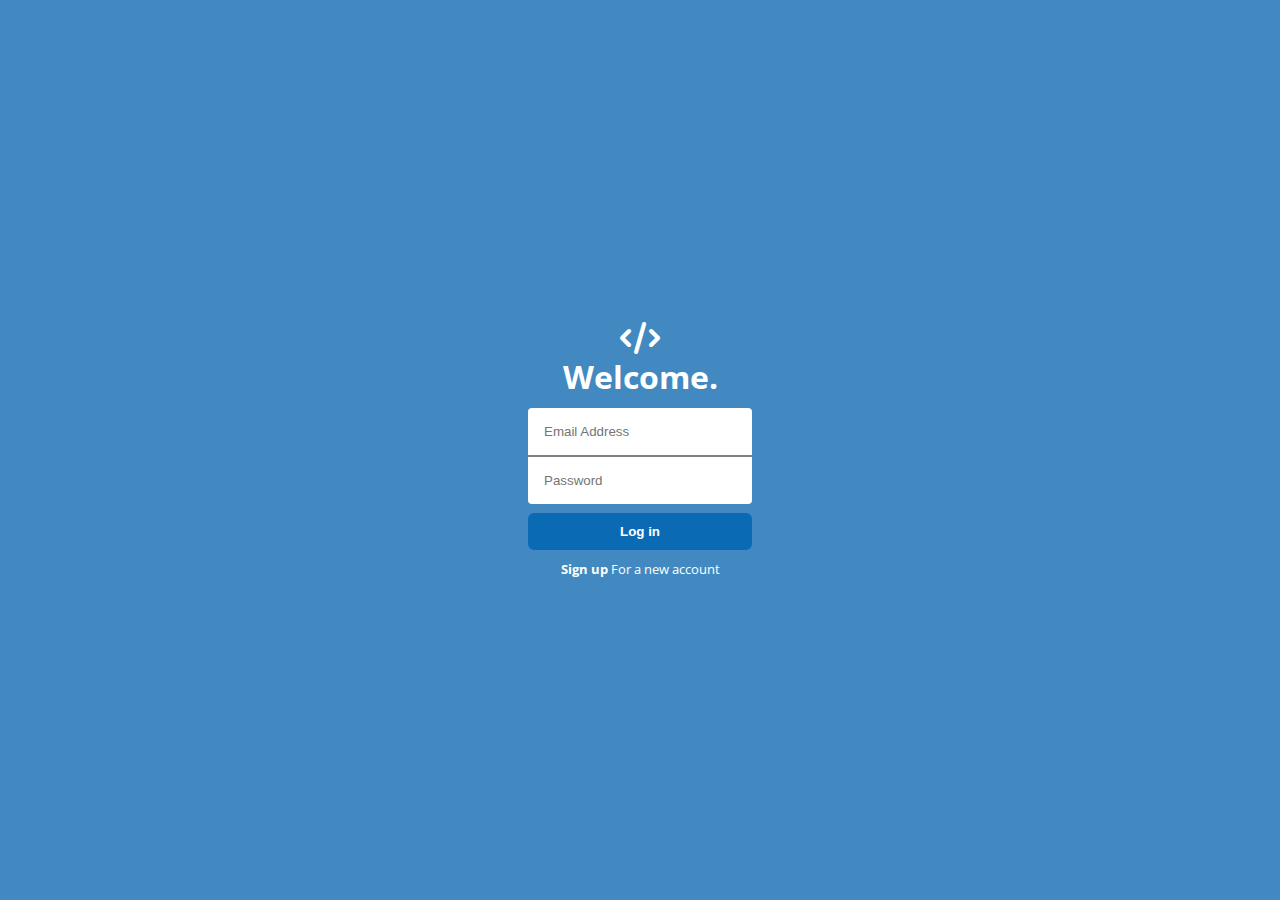
<file: Login-Form/index.html>
<!DOCTYPE html>
<html lang="en">

<head>
    <meta charset="UTF-8">
    <meta http-equiv="X-UA-Compatible" content="IE=edge">
    <meta name="viewport" content="width=device-width, initial-scale=1.0">
    <title>Project: HTML/CSS Conversion</title>
    <!-- custom css -->
    <link rel="stylesheet" href="style.css">

    <!-- google fonts -->
    <link rel="preconnect" href="https://fonts.googleapis.com">
    <link rel="preconnect" href="https://fonts.gstatic.com" crossorigin>
    <link href="https://fonts.googleapis.com/css2?family=Open+Sans:wght@300;400;500;600;700&display=swap"
        rel="stylesheet">

    <!-- font awesome -->
    <link rel="stylesheet" href="https://cdnjs.cloudflare.com/ajax/libs/font-awesome/6.0.0-beta3/css/all.min.css">
</head>

<body>
    <div class="container">
        <span><i class="fas fa-code"></i></span>
        <h1>Welcome.</h1>
        <div class="input-box">
            <input type="text" id="textInput" placeholder="Email Address">
            <input type="text" id="passInput" placeholder="Password">
        </div>
        <button class="loginBtn">Log in</button>
        <h5><a href="#">Sign up</a> For a new account</h5>
    </div>
</body>

</html>
</file>
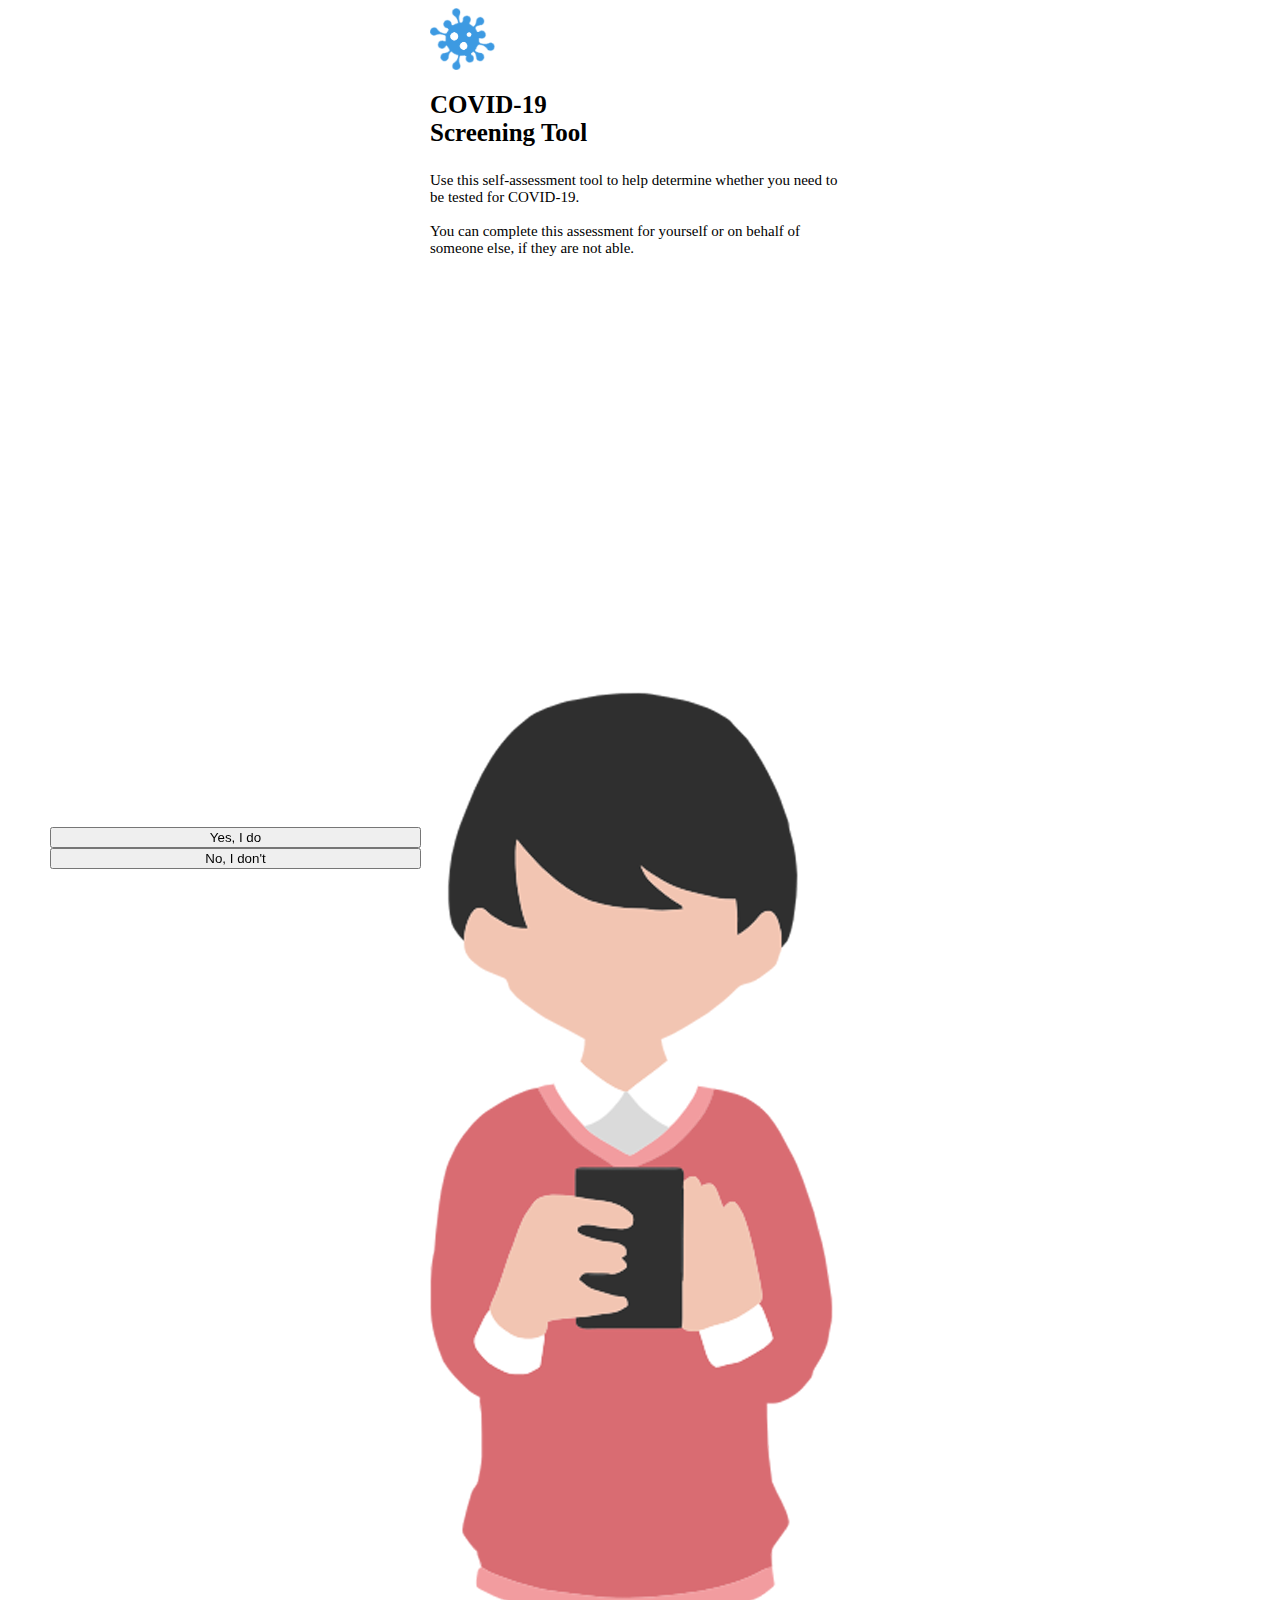
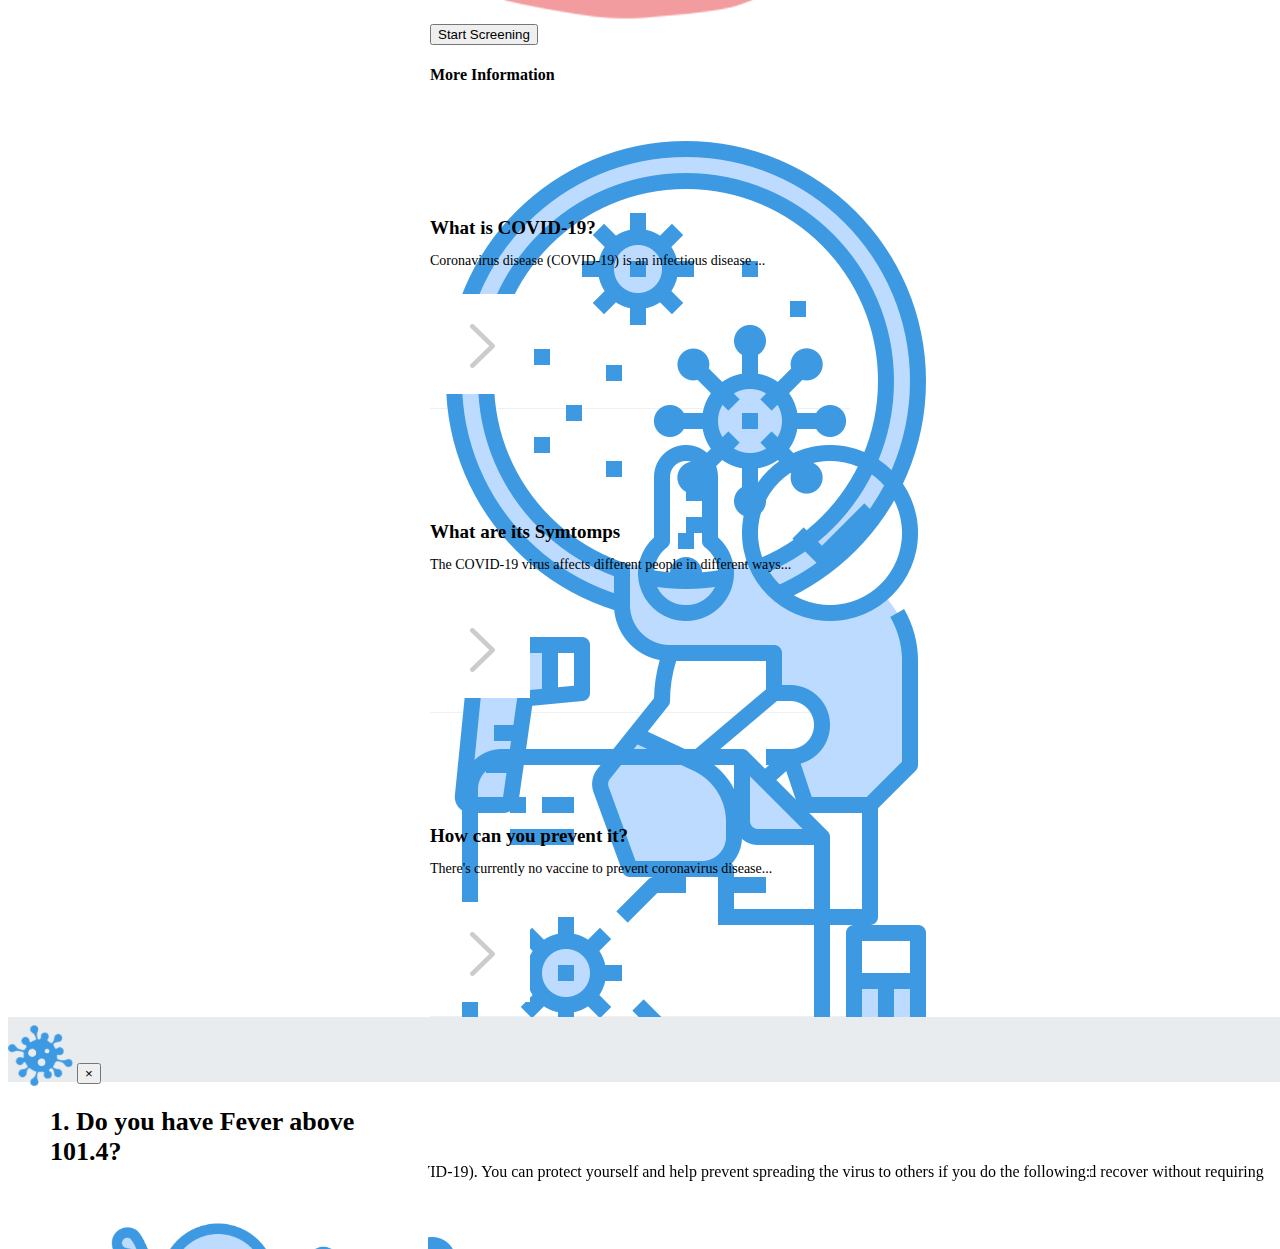
<file: Screening App/index.html>
<!DOCTYPE html>
<html lang="en">

<head>
    <meta charset="UTF-8">
    <meta http-equiv="X-UA-Compatible" content="IE=edge">
    <meta name="viewport" content="width=device-width, initial-scale=1.0">
    <title>Document</title>
    <link rel="stylesheet" href="https://cdn.jsdelivr.net/npm/bootstrap@4.5.3/dist/css/bootstrap.min.css"
        integrity="sha384-TX8t27EcRE3e/ihU7zmQxVncDAy5uIKz4rEkgIXeMed4M0jlfIDPvg6uqKI2xXr2" crossorigin="anonymous">
    <script src="https://code.jquery.com/jquery-3.5.1.slim.min.js"
        integrity="sha384-DfXdz2htPH0lsSSs5nCTpuj/zy4C+OGpamoFVy38MVBnE+IbbVYUew+OrCXaRkfj"
        crossorigin="anonymous"></script>
    <script src="https://cdn.jsdelivr.net/npm/bootstrap@4.5.3/dist/js/bootstrap.bundle.min.js"
        integrity="sha384-ho+j7jyWK8fNQe+A12Hb8AhRq26LrZ/JpcUGGOn+Y7RsweNrtN/tE3MoK7ZeZDyx"
        crossorigin="anonymous"></script>
    <link rel="stylesheet" href="css/custom.css">
</head>

<body>
    <div class="jumbotron text-left text-left">
        <div class="container">
            <div class="row header">
                <div class="col-8">
                    <img src="img/logo.png" class="img-logo" />
                    <h3>COVID-19<br />Screening Tool</h3>
                    <p>
                        Use this self-assessment tool to help determine whether you need
                        to be tested for COVID-19.<br /><br />You can complete this
                        assessment for yourself or on behalf of someone else, if they are
                        not able.
                    </p>
                </div>
                <div class="col-4">
                    <img src="img/covid19screen.png" class="img-fluid img-person" />
                </div>
            </div>
            <div class="row">
                <button type="button" class="btn btn-primary btn-lg btn-block" data-toggle="modal"
                    data-target="#screening" onClick="startScreen()">
                    Start Screening
                </button>
            </div>
        </div>
    </div>
    <div class="container">
        <div class="row list-header">
            <div class="col-12">
                <h4>More Information</h4>
            </div>
        </div>

        <div class="row list" data-toggle="modal" data-target="#covid">
            <div class="col-10">
                <div class="row">
                    <div class="col-4">
                        <div class="icon-round">
                            <img src="img/virus.png" class="img-fluid" />
                        </div>
                    </div>
                    <div class="col-8 pr-0 pl-0">
                        <h5>What is COVID-19?</h5>
                        <p>Coronavirus disease (COVID-19) is an infectious disease ...</p>
                    </div>
                </div>
            </div>
            <div class="col-2">
                <img src="img/icon-arrow.png" class="img-fluid img-arrow" />
            </div>
        </div>

        <div class="row list" data-toggle="modal" data-target="#symtomps">
            <div class="col-10">
                <div class="row">
                    <div class="col-4">
                        <div class="icon-round">
                            <img src="img/symptoms.png" class="img-fluid" />
                        </div>
                    </div>
                    <div class="col-8 pr-0 pl-0">
                        <h5>What are its Symtomps</h5>
                        <p>
                            The COVID-19 virus affects different people in different ways...
                        </p>
                    </div>
                </div>
            </div>
            <div class="col-2">
                <img src="img/icon-arrow.png" class="img-fluid img-arrow" />
            </div>
        </div>
        <div class="row list" data-toggle="modal" data-target="#prevent">
            <div class="col-10">
                <div class="row">
                    <div class="col-4">
                        <div class="icon-round">
                            <img src="img/prevent.png" class="img-fluid" />
                        </div>
                    </div>
                    <div class="col-8 pr-0 pl-0">
                        <h5>How can you prevent it?</h5>
                        <p>
                            There's currently no vaccine to prevent coronavirus disease...
                        </p>
                    </div>
                </div>
            </div>
            <div class="col-2">
                <img src="img/icon-arrow.png" class="img-fluid img-arrow" />
            </div>
        </div>
    </div>

    <!-- Modal For Covid-19-->
    <div class="modal fade" id="covid" data-backdrop="static" data-keyboard="false" tabindex="-1"
        aria-labelledby="staticBackdropLabel" aria-hidden="true">
        <div class="modal-dialog">
            <div class="modal-content">
                <div class="modal-header">
                    <img src="img/logo.png" class="img-logo" />
                    <button type="button" class="close" data-dismiss="modal" aria-label="Close">
                        <span aria-hidden="true">&times;</span>
                    </button>
                </div>
                <div class="modal-body">
                    <h3>COVID-19</h3>

                    <p>
                        Coronavirus disease (COVID-19) is an infectious disease caused
                        by a new virus.
                    </p>
                    <p>
                        The disease causes respiratory illness (like the flu) with
                        symptoms such as a cough, fever, and in more severe cases,
                        difficulty breathing. You can protect yourself by washing your
                        hands frequently, avoiding touching your face, and avoiding
                        close contact (1 meter or 3 feet) with people who are unwell.
                    </p>

                    <h5>How it spreads</h5>
                    <p>
                        Coronavirus disease spreads primarily through contact with an
                        infected person when they cough or sneeze. It also spreads
                        when a person touches a surface or object that has the virus
                        on it, then touches their eyes, nose, or mouth.
                    </p>

                    <a target="_blank" rel="noopener"
                        href="https://www.who.int/emergencies/diseases/novel-coronavirus-2019"
                        aria-label="Learn more on who.int: Overview">Learn more on who.int →</a>

                </div>

            </div>
        </div>
    </div>

    <!-- Modal For Symtomps -->
    <div class="modal fade" id="symtomps" data-backdrop="static" data-keyboard="false" tabindex="-1"
        aria-labelledby="staticBackdropLabel" aria-hidden="true">
        <div class="modal-dialog modal-dialog-scrollable">
            <div class="modal-content ">
                <div class="modal-header">
                    <img src="img/logo.png" class="img-logo" />
                    <button type="button" class="close" data-dismiss="modal" aria-label="Close">
                        <span aria-hidden="true">&times;</span>
                    </button>
                </div>
                <div class="modal-body">
                    <h3>Symptoms</h3>
                    <p>
                        The COVID-19 virus affects different people in different ways.
                        COVID-19 is a respiratory disease and most infected people
                        will develop mild to moderate symptoms and recover without
                        requiring special treatment. People who have underlying
                        medical conditions and those over 60 years old have a higher
                        risk of developing severe disease and death.
                    </p>

                    <h5>Common symptoms include:</h5>
                    <ul class="p-0 m-0 list-unstyled item-list">
                        <li>
                            <div class="row">
                                <div class="col-3 my-auto">
                                    <img src="img/1.png" class="img-fluid" />
                                </div>
                                <div class="col-9 my-auto">
                                    Fever and body aches
                                </div>
                            </div>
                        </li>
                        <li>
                            <div class="row">
                                <div class="col-3 my-auto">
                                    <img src="img/2.png" class="img-fluid" />
                                </div>
                                <div class="col-9 my-auto">
                                    Dry Cough
                                </div>
                            </div>
                        </li>
                        <li>
                            <div class="row">
                                <div class="col-3 my-auto">
                                    <img src="img/tirdeness.png" class="img-fluid" />
                                </div>
                                <div class="col-9 my-auto">
                                    Tiredness
                                </div>
                            </div>
                        </li>
                    </ul>

                    <h5>Other symptoms include:</h5>
                    <ul class="p-0 m-0 list-unstyled item-list">
                        <li>
                            <div class="row">
                                <div class="col-3 my-auto">
                                    <img src="img/8.png" class="img-fluid" />
                                </div>
                                <div class="col-9 my-auto">
                                    Pains and aches
                                </div>
                            </div>
                        </li>
                        <li>
                            <div class="row">
                                <div class="col-3 my-auto">
                                    <img src="img/thorat.png" class="img-fluid" />
                                </div>
                                <div class="col-9 my-auto">
                                    Sore throat
                                </div>
                            </div>
                        </li>
                        <li>
                            <div class="row">
                                <div class="col-3 my-auto">
                                    <img src="img/4.png" class="img-fluid" />
                                </div>
                                <div class="col-9 my-auto">
                                    Shortness of breath
                                </div>
                            </div>
                        </li>
                        <li>
                            <div class="row">
                                <div class="col-3 my-auto">
                                    <img src="img/intestine.png" class="img-fluid" />
                                </div>
                                <div class="col-9 my-auto">
                                    Very few people will report diarrhoea, nausea or a runny
                                    nose.
                                </div>
                            </div>
                        </li>
                    </ul>

                    <p>
                        People with mild symptoms who are otherwise healthy should
                        self-isolate and contact their medical provider or a COVID-19
                        information line for advice on testing and referral. People
                        with fever, cough or difficulty breathing should call their
                        doctor and seek medical attention.
                    </p>
                </div>

            </div>
        </div>
    </div>

    <!-- Modal Prevention -->
    <div class="modal fade" id="prevent" data-backdrop="static" data-keyboard="false" tabindex="-1"
        aria-labelledby="staticBackdropLabel" aria-hidden="true">
        <div class="modal-dialog modal-dialog-scrollable">
            <div class="modal-content">
                <div class="modal-header">
                    <img src="img/logo.png" class="img-logo" />
                    <button type="button" class="close" data-dismiss="modal" aria-label="Close">
                        <span aria-hidden="true">&times;</span>
                    </button>
                </div>
                <div class="modal-body">
                    <h3>Prevention</h3>
                    <p>
                        There's currently no vaccine to prevent coronavirus disease
                        (COVID-19). You can protect yourself and help prevent
                        spreading the virus to others if you do the following:
                    </p>

                    <ul class="p-0 m-0 list-unstyled item-list">
                        <li>
                            <div class="row">
                                <div class="col-3 my-auto">
                                    <img src="img/hands.png" class="img-fluid">
                                </div>
                                <div class="col-9 my-auto">
                                    Wash your hands regularly with soap and water, or clean
                                    them with alcohol-based hand rub.
                                </div>
                            </div>
                        </li>
                        <li>
                            <div class="row">
                                <div class="col-3 my-auto">
                                    <img src="img/distance.png" class="img-fluid">
                                </div>
                                <div class="col-9 my-auto">
                                    Maintain at least 1 metre distance between you and
                                    people coughing or sneezing.
                                </div>
                            </div>
                        </li>
                        <li>
                            <div class="row">
                                <div class="col-3 my-auto">
                                    <img src="img/away.png" class="img-fluid">
                                </div>
                                <div class="col-9 my-auto">
                                    To help prevent infections, keep your hands away from
                                    your eyes, nose, and mouth.
                                </div>
                            </div>
                        </li>
                        <li>
                            <div class="row">
                                <div class="col-3 my-auto">
                                    <img src="img/cover.png" class="img-fluid">
                                </div>
                                <div class="col-9 my-auto">
                                    Cover your mouth and nose when coughing or sneezing.
                                </div>
                            </div>
                        </li>
                        <li>
                            <div class="row">
                                <div class="col-3 my-auto">
                                    <img src="img/home.png" class="img-fluid">
                                </div>
                                <div class="col-9 my-auto">
                                    Stay home if you feel unwell. Staying home right now
                                    isn't just about keeping you and your family safe—it's
                                    about helping to save the lives of others.
                                </div>
                            </div>
                        </li>
                        <li>
                            <div class="row">
                                <div class="col-3 my-auto">
                                    <img src="img/lungs.png" class="img-fluid">
                                </div>
                                <div class="col-9 my-auto">
                                    Refrain from smoking and other activities that weaken
                                    the lungs.
                                </div>
                            </div>
                        </li>
                        <li>
                            <div class="row">
                                <div class="col-3 my-auto">
                                    <img src="img/physica.png" class="img-fluid">
                                </div>
                                <div class="col-9 my-auto">
                                    Practice physical distancing by avoiding unnecessary
                                    travel and staying away from large groups of people.
                                </div>
                            </div>
                        </li>
                    </ul>
                </div>

            </div>
        </div>
    </div>

    <!-- Modal For Screening-->
    <div class="modal fade" id="screening" data-backdrop="static" data-keyboard="false" tabindex="-1"
        aria-labelledby="staticBackdropLabel" aria-hidden="true">
        <div class="modal-dialog">
            <div class="modal-content">
                <div class="modal-header">
                    <img src="img/logo.png" class="img-logo" />
                    <button type="button" class="close" data-dismiss="modal" aria-label="Close">
                        <span aria-hidden="true">&times;</span>
                    </button>
                </div>
                <div class="modal-body">
                    <div class="container question">


                        <div class="row q1 active">

                            <h3>1. Do you have Fever above 101.4?</h3>
                            <img src="img/1.png" alt="">
                            <div class="bottom-question">
                                <button onclick="recordAnswers(1, 1, 2)" class="btn btn-primary btn-lg btn-block"> Yes,
                                    I do</button>
                                <button onclick="recordAnswers(1, 2, 2)" class="btn btn-primary btn-lg btn-block"> No, I
                                    don't</button>
                            </div>
                        </div>
                        <div class="row q2">

                            <h3>2. Do you have Cough - (Dry Cough)?</h3>
                            <img src="img/2.png" alt="">
                            <div class="bottom-question">
                                <button onclick="recordAnswers(2, 1, 3)" class="btn btn-primary btn-lg btn-block"> Yes,
                                    I do</button>
                                <button onclick="recordAnswers(2, 2, 3)" class="btn btn-primary btn-lg btn-block"> No, I
                                    don't</button>
                            </div>
                        </div>
                        <div class="row q3">

                            <h3>3. Do you have Cough - (Wet Cough)?</h3>
                            <img src="img/3.png" alt="">
                            <div class="bottom-question">
                                <button onclick="recordAnswers(3, 1, 4)" class="btn btn-primary btn-lg btn-block"> Yes,
                                    I do</button>
                                <button onclick="recordAnswers(3, 2, 4)" class="btn btn-primary btn-lg btn-block"> No, I
                                    don't</button>
                            </div>
                        </div>
                        <div class="row q4">

                            <h3>4. Do you have Shortness of Breath?</h3>
                            <img src="img/4.png" alt="">
                            <div class="bottom-question">
                                <button onclick="recordAnswers(4, 1, 5)" class="btn btn-primary btn-lg btn-block"> Yes,
                                    I do</button>
                                <button onclick="recordAnswers(4, 2, 5)" class="btn btn-primary btn-lg btn-block"> No, I
                                    don't</button>
                            </div>
                        </div>
                        <div class="row q5">

                            <h3>5. Do you have Flu?</h3>
                            <img src="img/5.png" alt="">
                            <div class="bottom-question">
                                <button onclick="recordAnswers(5, 1, 6)" class="btn btn-primary btn-lg btn-block"> Yes,
                                    I do</button>
                                <button onclick="recordAnswers(5, 2, 6)" class="btn btn-primary btn-lg btn-block"> No, I
                                    don't</button>
                            </div>
                        </div>
                        <div class="row q6">

                            <h3>6. Have you travelled abroad in the last 15 days?</h3>
                            <img src="img/6.png" alt="">
                            <div class="bottom-question">
                                <button onclick="recordAnswers(6, 1, 7)" class="btn btn-primary btn-lg btn-block"> Yes,
                                    I do</button>
                                <button onclick="recordAnswers(6, 2, 7)" class="btn btn-primary btn-lg btn-block"> No, I
                                    don't</button>
                            </div>
                        </div>
                        <div class="row q7">

                            <h3>7. Have you been in contact with any person who has recently
                                travelled internationally?</h3>
                            <img src="img/7.png" alt="">
                            <div class="bottom-question">
                                <button onclick="recordAnswers(7, 1, 8)" class="btn btn-primary btn-lg btn-block"> Yes,
                                    I
                                    do</button>
                                <button onclick="recordAnswers(7, 2, 8)" class="btn btn-primary btn-lg btn-block"> No, I
                                    don't</button>
                            </div>
                        </div>
                        <div class="row q8">

                            <h3>8. Do you have chest infection?</h3>
                            <img src="img/8.png" alt="">
                            <div onclick="recordAnswers(8, 1, 9)" class="bottom-question">
                                <button class="btn btn-primary btn-lg btn-block"> Yes, I
                                    do</button>
                                <button onclick="recordAnswers(8, 2, 9)" class="btn btn-primary btn-lg btn-block"> No, I
                                    don't</button>
                            </div>
                        </div>
                        <div class="row q9">

                            <h3>9. Is your age more than or equal to 60 years of age?</h3>
                            <img src="img/9.png" alt="">
                            <div class="bottom-question">
                                <button onclick="recordAnswers(9, 1, 10)" class="btn btn-primary btn-lg btn-block"> Yes,
                                    I
                                    do</button>
                                <button onclick="recordAnswers(9, 2, 10)" class="btn btn-primary btn-lg btn-block"> No,
                                    I
                                    don't</button>
                            </div>
                        </div>
                        <div class="row q10">

                            <h3>10. Due to Co-morbidities, do you take any medicine?
                            </h3>
                            <img src="img/10.png" alt="">
                            <div class="bottom-question">
                                <button onclick="recordAnswers(10, 1, 0)" class="btn btn-primary btn-lg btn-block">
                                    Yes, I do</button>
                                <button onclick="recordAnswers(10, 2, 0)" class="btn btn-primary btn-lg btn-block">
                                    No, I don't</button>
                            </div>
                        </div>
                        <div class="row result1 ">
                            <h3>
                                Result 1: High Probability of Corona!
                            </h3>
                            <p>
                                <br>1. Isolate From Others
                                <br>2. Rest and Take Care
                                <br>3. Call Work Health Providers
                                <br>4. Monitor Symptoms
                                <br>5. Talk to Someone About Testing
                                <br>6. Follow Govt Instructions
                                <br>As of now, your answers suggest that you may need testing. If anything changes, take
                                the
                                questionnaire again.
                            </p>
                        </div>
                        <div class="row result2">
                            <h3>
                                Result 2: Suspected for Corona!
                            </h3>
                            <p>
                                1. Isolate From Others
                                <br>2. Rest and Take Care
                                <br>3. Call Work Health Providers
                                <br>4. Monitor Symptoms
                                <br>5. Talk to Someone About Testing
                                <br>6. Follow Govt Instructions
                                <br>As of now, your answers suggest that you may need testing. If anything changes, take
                                the
                                questionnaire again.
                            </p>

                        </div>
                        <div class="row result3">
                            <h3>
                                Result 3: You are all Good!
                            </h3>
                            <p>
                                <br>1. No Test Needed At This Time
                                <br>2. Maintain Social Distance
                                <br>3. Avoid groups of people and keep six feet apart from anyone who’s not part of the
                                household. Especially avoid those showing symptoms.
                                <br>As of now, their answers suggest they do not need to get tested. If anything
                                changes,
                                take the questionnaire again.
                            </p>
                        </div>

                    </div>
                </div>
            </div>

        </div>
    </div>
    </div>
    <script>
        var answers = [];
        function recordAnswers(qno, ans, nqno) {
            answers[qno] = ans;
            if (nqno > 0) {
                jQuery('.question .row').removeClass("active");
                jQuery('.q' + nqno).addClass("active");
            }
            else {
                q1 = answers[1];
                q2 = answers[2];
                q3 = answers[3];
                q4 = answers[4];
                q5 = answers[5];
                q6 = answers[6];
                q7 = answers[7];
                q8 = answers[8];
                q9 = answers[9];
                q10 = answers[10];
                if ((q1, q2, q4, q8, q9, q6 == 1) && (q3, q5, q7, q10 == 1 || 2)) {
                    jQuery('.question .row').removeClass("active");
                    jQuery('.result1').addClass("active");
                } else if ((q2, q1, q4 == 1) && (q3, q6, q5, q7, q10 == 1 || 2) && (q8, q9 == 1 || 2)) {
                    jQuery('.question .row').removeClass("active");
                    jQuery('.result2').addClass("active");
                }
                else {
                    jQuery('.question .row').removeClass("active");
                    jQuery('.result3').addClass("active");
                }


            }
        }
        function startScreen() {
            jQuery('.row').removeClass("active");
            jQuery('.result1').removeClass("active");
            jQuery('.result2').removeClass("active");
            jQuery('.result3').removeClass("active");
            jQuery('.q1').addClass("active");
        }
    </script>

</body>

</html>
</file>
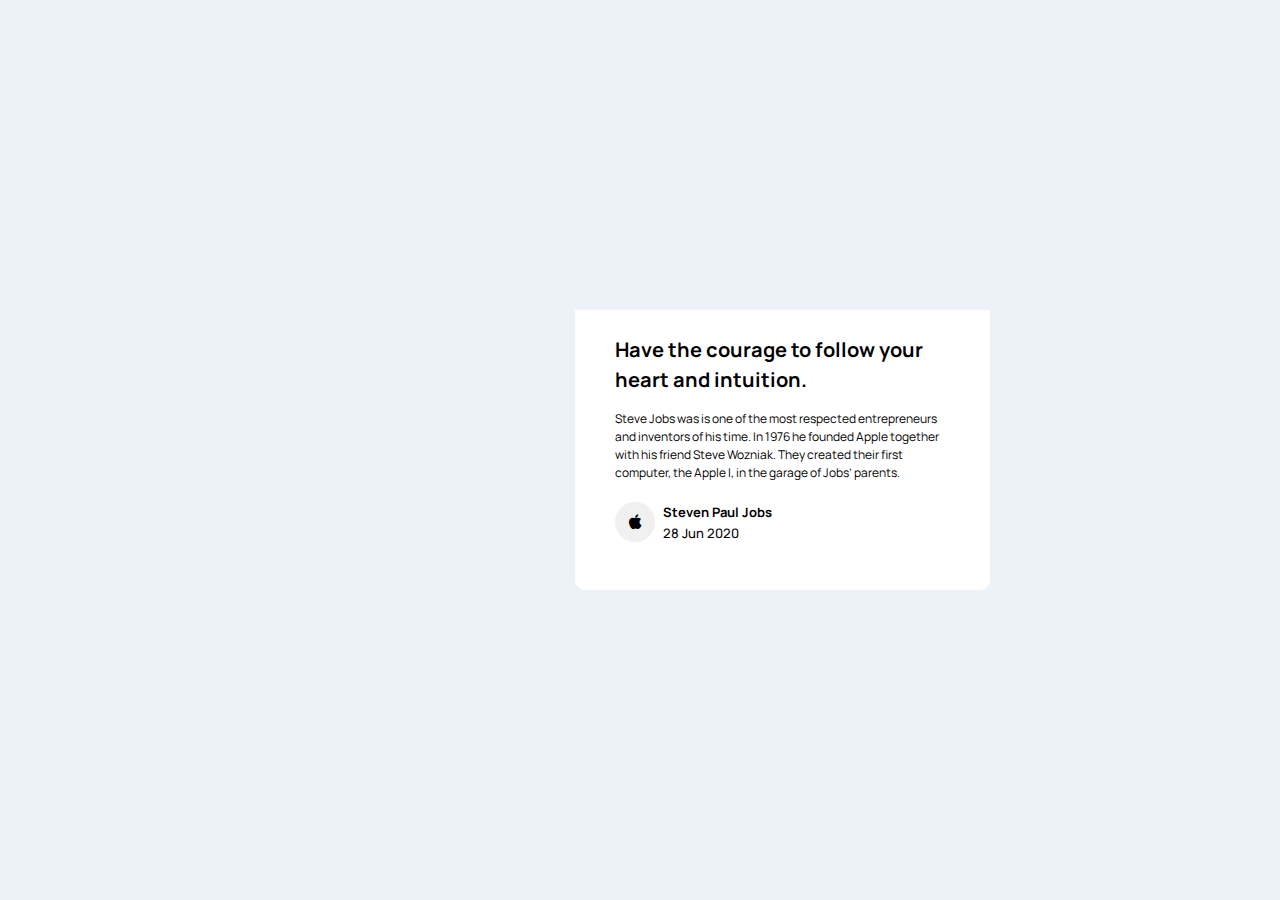
<file: Widget Challenge/index.html>
<!DOCTYPE html>
<html lang="en">

<head>
    <meta charset="UTF-8">
    <meta http-equiv="X-UA-Compatible" content="IE=edge">
    <meta name="viewport" content="width=device-width, initial-scale=1.0">
    <link href="https://fonts.googleapis.com/css2?family=Manrope:wght@500;700&display=swap" rel="stylesheet" />
   
    <link rel="stylesheet" href="https://cdnjs.cloudflare.com/ajax/libs/font-awesome/4.7.0/css/font-awesome.css"
        integrity="sha512-5A8nwdMOWrSz20fDsjczgUidUBR8liPYU+WymTZP1lmY9G6Oc7HlZv156XqnsgNUzTyMefFTcsFH/tnJE/+xBg=="
        crossorigin="anonymous" />

        <link rel="stylesheet" href="style.css">
    <title>Document</title>
</head>

<body>
    <div class="container">
        <div class="article">
          <div class="article-preview"></div>
          <div class="article-info">
            <h1>
              Have the courage to follow your heart and intuition. 
            </h1>
            <p>
              Steve Jobs was is one of the most respected entrepreneurs and inventors of his time. In 1976 he founded Apple together with his friend Steve Wozniak. They created their first computer, the Apple I, in the garage of Jobs’ parents. 
            </p>
            <div class="article-author">
             <i class="fa fa-apple" aria-hidden="true"></i>
              <div class="author-info">
                <span class="author-name">Steven Paul Jobs</span>
                <span class="date">28 Jun 2020</span>
              </div>
           
            </div>
            
          </div>
        </div>
      </div>
    
</body>

</html>
</file>
<file: Login-Form/style.css>
*::after,
*::before,
* {
  margin: 0;
  padding: 0;
  box-sizing: border-box;
}

:root {
  --blueclr: #0B6AB4;
  --blueclr2:#4189c0;
}

body {
  background-color: var(--blueclr2);
  font-family: 'Open Sans', sans-serif;
}

.container{
  display: flex;
  flex-direction: column;
  justify-content: center;
  align-items: center;
  height: 100vh;
}
.container>h5 {
  color: #ffffff;
  font-weight: 400;

}

.container>h1{
  color: #ffffff;
}

.container>span>i{
  font-size: 2rem;
  color: #ffffff;
}
h5>a {
  text-decoration: none;
  color: #ffffff;
  font-weight: 700;
}

.input-box{
  display: flex;
  flex-direction: column;
  margin-bottom: 0.6rem;
  margin-top: 0.6rem;
  

}

#textInput,#passInput{
  width: 14rem;
  padding: 1rem;
  outline: none;

}

#textInput{
  border-top-left-radius: 4px;
  border: none;
  border-top-right-radius: 4px;
}
#passInput{
  border-bottom-left-radius: 4px;
  border: none;
  border-top: 2px solid gray;
  border-bottom-right-radius: 4px;
  
}
.loginBtn{
  border-radius: 6px;
  border: none;
  padding: 0.7rem 0.5rem;
  width: 14rem;
  background-color: var(--blueclr);
  color: #ffffff;
  font-weight: 700;
  margin-bottom: 00.6rem;

  
}
</file>
<file: Screening App/css/custom.css>
.img-logo {
  width: 65px;
}
.img-person {
  margin-top: 100%;
}
.header h3 {
  font-size: 25px;
  font-weight: bold;
  margin-top: 17px;
}
.header p {
  font-size: 15px;
}

.header .col-4 {
  padding: 0px;
}
.header .col-8 {
  padding-left: 0px;
}
.icon-round {
  width: 60px;
  height: 60px;
  border-radius: 100px;
  display: block;
}
.round1 {
  background: green;
}
.round2 {
  background: yellow;
}
.round3 {
  background: blue;
}
.list {
  cursor: pointer;
}
.list-header h4 {
  font-weight: bold;
}
.list h5 {
  font-size: 19px;
  font-weight: bold;
  margin-bottom: 3px;
}
.list p {
  font-size: 14px;
}
.img-arrow {
  margin-top: 11px;
}
.row.list {
  border-bottom: 1px solid #f0f0f0;
  padding-top: 20px;
  padding-bottom: 10px;
}
.container {
  padding: 0px;
  width: 80%;
  margin: 0 auto;
  max-width: 420px;
}
.item-list li {
  font-size: 14px;
  margin-bottom: 22px;
  line-height: 18px;
}
.bottom {
  position: absolute;
  bottom: 20px;
  display: block;
  padding: 0px;
  width: 80%;
  margin: 0 auto;
  max-width: 420px;
}
.question-image {
  position: absolute;
  width: 66%;
  margin: -39% auto;
  top: 50%;
  left: 50%;
  margin-left: -33%;
}
.question h3 {
  font-weight: bold;
  margin-top: 23px;
}
.qs {
  display: none;
}
.qs.active {
  display: block;
}
ol li {
  margin-bottom: 2px;
}
ol {
  padding-left: 20px;
  font-size: 18px;
  margin-top: 22px;
}
/* Additional code for direction */
.modal.left .modal-dialog {
  position: fixed;
  margin: auto;
  width: 100%;
  height: 100%;
  -webkit-transform: translate3d(0%, 0, 0);
  -ms-transform: translate3d(0%, 0, 0);
  -o-transform: translate3d(0%, 0, 0);
  transform: translate3d(0%, 0, 0);
}

.modal.left .modal-content,
.modal.right .modal-content {
  height: 100%;
  overflow-y: auto;
}

.modal.left .modal-body,
.modal.right .modal-body {
  padding: 15px 15px 80px;
}

/*Left*/
.modal.left.fade .modal-dialog {
  left: 0px;
  -webkit-transition: opacity 1s linear, left 1s ease-out;
  -moz-transition: opacity 1s linear, left 1s ease-out;
  -o-transition: opacity 1s linear, left 1s ease-out;
  transition: opacity 1s linear, left 1s ease-out;
}

.modal.left.fade.in .modal-dialog {
  left: 0;
}

/* ----- MODAL STYLE ----- */
.modal-content {
  border-radius: 0;
  border: none;
}

.modal-header .img-logo {
  position: relative;
  top: 8px;
}
.modal-header {
  border-bottom-color: #e9ecef;
  background-color: #e9ecef;
  height: 65px;
}

.modal-body h3 {
  font-weight: bold;
  font-size: 26px;
  margin-top: 25px;
}
.modal-body a {
  color: #333;
}

.modal-dialog {
  position: fixed;
  width: auto;
  margin: 0px;
  pointer-events: none;
  /* max-width: 100%; */
  height: 100%;
  background: white;
}
.modal-dialog-scrollable {
  position: fixed;
  margin: 0px;
  pointer-events: none;

  max-height: 1000px;
  background: white;
}

.question .btn {
  width: 100%;
  display: block;
}

.bottom-question {
  position: fixed;
  bottom: 31px;
  width: 371px;
  max-width: 80%;
}
.question .row {
  display: none;
}
.question .active{
  display: block;
}
.question img {
  width: 100%;
  margin: 20px auto;
}
.question .active {
  display: block;
}
</file>
<file: Widget Challenge/style.css>
* {
    box-sizing: border-box;
    margin: 0px;
    padding: 0px;
    font-family: 'Manrope',
        sans-serif;
    font-size: 16px;
}

html,
body {
    width: 100%;
    height: 100%;
}

.container {
    width: 100%;
    height: 100%;
    background-color: hsl(210, 46%, 95%);
    display: flex;
    justify-content: center;
    align-items: center;
    padding: 20px;
}

/* Article Author Section */

.article-author {
    display: flex;
    align-items: center;
}

.article-author .author-avatar {
    width: 40px;
    border-radius: 50%;
    margin-right: 15px;
}

.article-author .author-info {
    display: flex;
    flex-direction: column;
    justify-content: center;
}

.article-author .author-info span {
    font-size: 13px;
}

.article-author .author-info .author-name {
    font-weight: 700;
    margin-bottom: 3px;
}

.article-author .author-info .date {
    font-weight: 500;
}

.article-author .share-icon {
    margin-left: auto;
    height: 30px;
}

i.fa.fa-apple {
    background: #f0f0f0;
    margin-right: 8px;
    border-radius: 100px;
    width: 40px;
    height: 40px;
    text-align: center;
    line-height: 40px;
}


    .article-mobile-share {
        display: none;
    }

    .article {
        height: 280px;
        max-width: 700px;
        display: flex;
        flex-direction: row;
    }

    /* Article Preview Section */

    .article-preview {
        height: 280px;
        width: 290px;
        background: url('https://images.unsplash.com/photo-1591843336309-cbf414ad7978?ixlib=rb-1.2.1&ixid=eyJhcHBfaWQiOjEyMDd9&auto=format&fit=crop&w=1567&q=80g');
        background-size: cover;
        background-position: top center;
        border-top-left-radius: 10px;
        border-bottom-left-radius: 10px;
        flex: 1;
    }

    /* Article Info Section */

    .article-info {
        flex: 1.19;
        background: #ffff;
        border-bottom-left-radius: 10px;
        border-bottom-right-radius: 10px;
        padding-left: 40px;
        padding-right: 35px;
        padding-top: 25px;
        padding-bottom: 30px;
        position: relative;
    }

    .article-info h1 {
        font-size: 20px;
        line-height: 1.5;
        margin-bottom: 15px;
    }

    .article-info p {
        font-size: 12px;
        line-height: 1.5;
        margin-bottom: 20px;
        padding-right: 8px;
    }

    @media(max-width:768px){

        .article{
            display: flex;
            flex-direction: column;
            height: 90vh;
          
           
        }
        
        .article-preview{
          width: 100%;
          background-position: center;
          border-bottom-left-radius: 0;
          border-top-right-radius: 10px;
        }
    }
</file>
